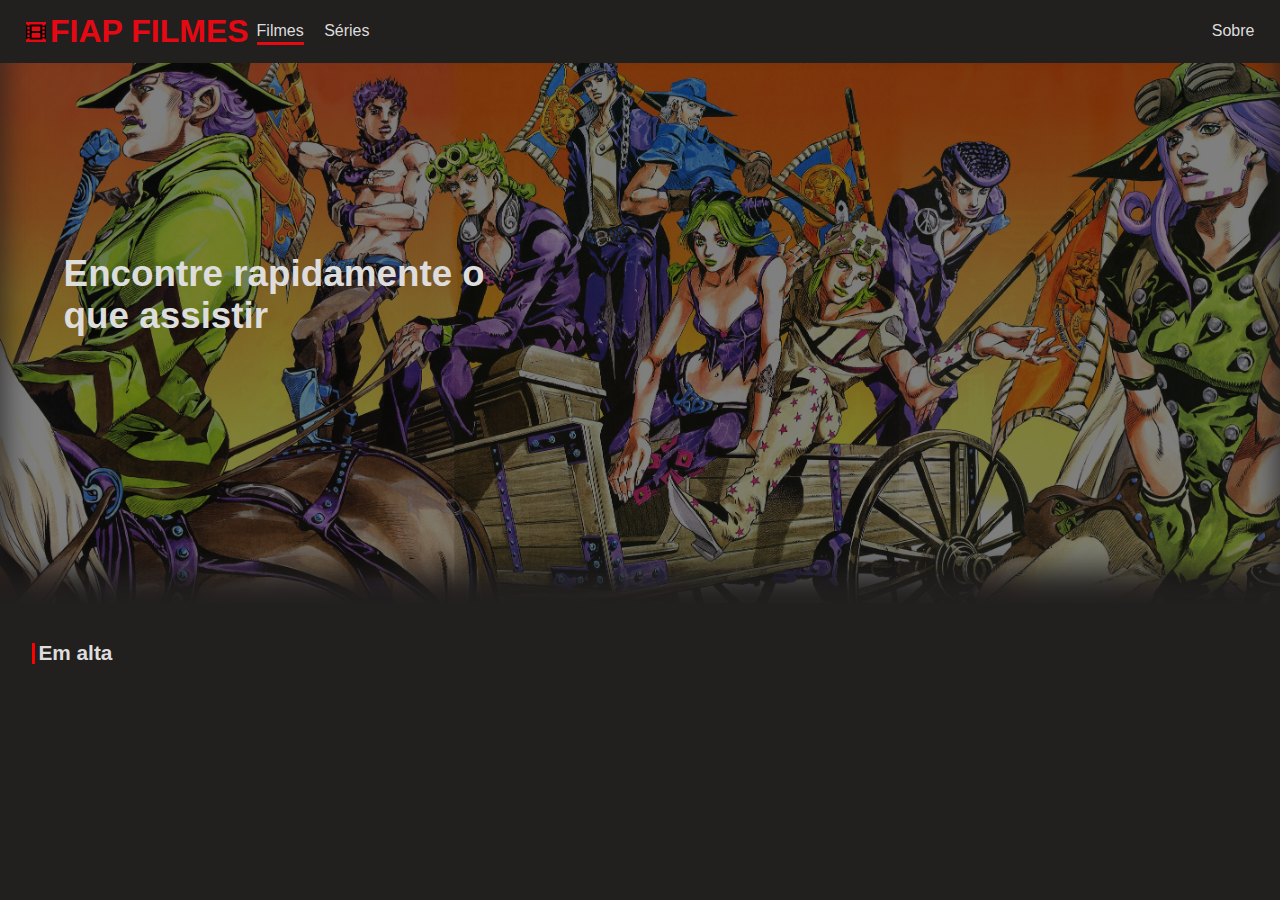
<file: html/index.html>
<!DOCTYPE html>
<html lang="en">
<head>
    <meta charset="UTF-8">
    <meta http-equiv="X-UA-Compatible" content="IE=edge">
    <meta name="viewport" content="width=device-width, initial-scale=1.0">
    <link rel="stylesheet" href="../css/style.css">
    <link rel="shortcut icon" href="../assets/favicon.ico" type="image/x-icon">
    <title>Fiap Filmes - Home</title>
</head>
<body>
    <header>
        <nav>
            <div class="nav-wrapper">
                <a href="#">
                    <img src="../assets/film.svg" />
                    <h1>FIAP FILMES</h1>
                </a>
                <div class="nav-items">
                    <div class="main-items">
                        <ul>
                            <li>
                                <a href="./index.html" class="ativo">Filmes</a>
                            </li>
                            <li>
                                <a href="#">Séries</a>
                            </li>
                        </ul>
                    </div>
                    <div class="secondary-items">
                        <ul>
                            <li>
                                <a href="./sobre.html">Sobre</a>
                            </li>
                        </ul>
                    </div>
                </div>
            </div>
        </nav>
    </header>

    <section id="capa">
        <div class="main-content-wrapper">
            <p>Encontre rapidamente o que assistir</p>
        </div>
    </section>

    <main>

        <section class="filmes-section" id="filmes-em-alta">
            <h2>Em alta</h2>
            <div class="filmes"></div>
        </section>

    </main>

    <script src="../js/scripts.js"></script>
</body>
</html>
</file>
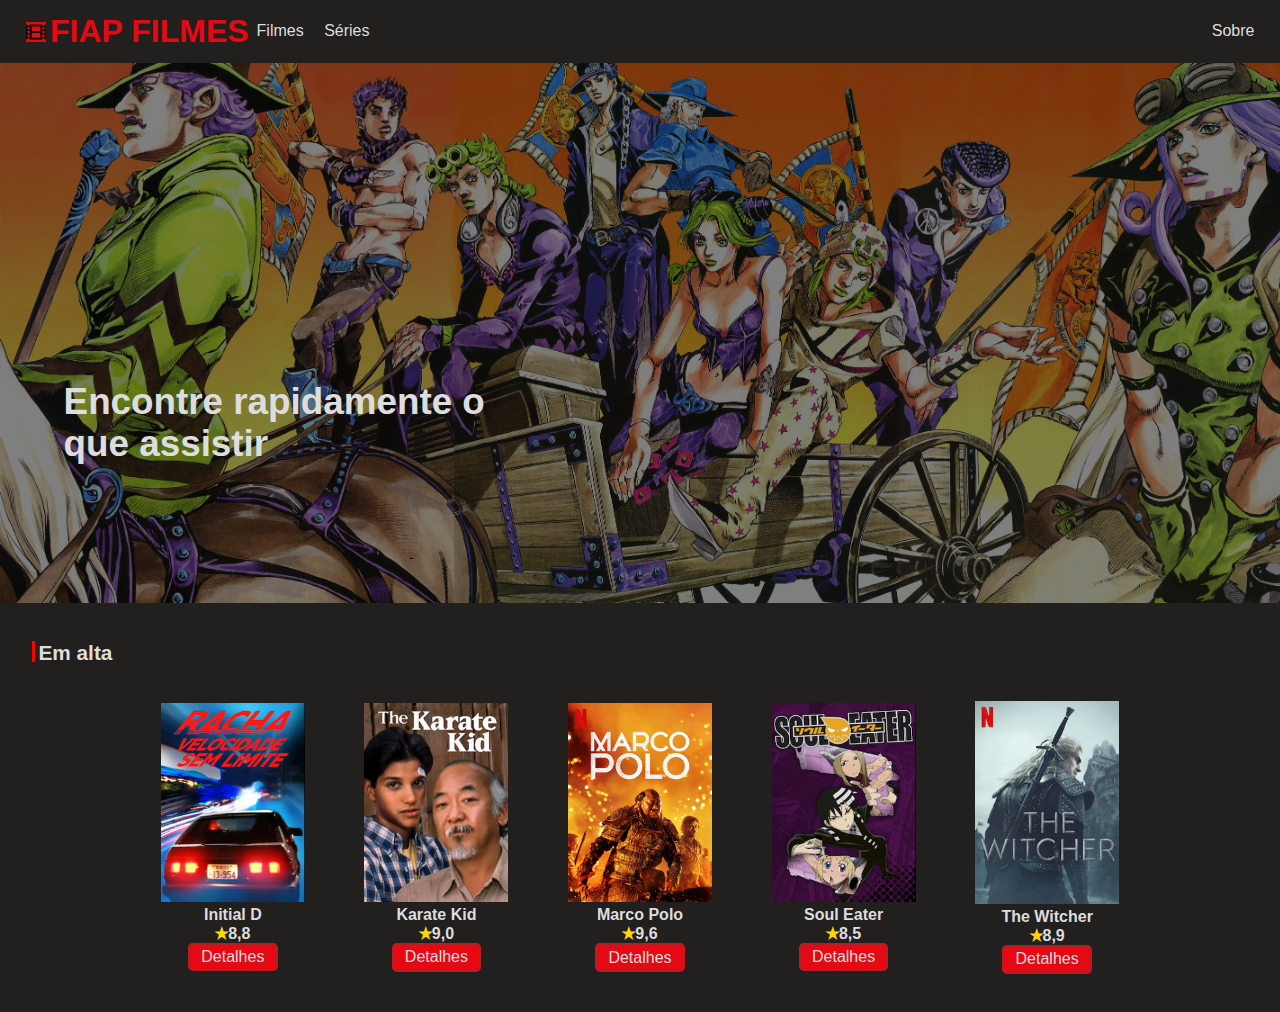
<file: fiap-filmes/html/index.html>
<!DOCTYPE html>
<html lang="en">
<head>
    <meta charset="UTF-8">
    <meta http-equiv="X-UA-Compatible" content="IE=edge">
    <meta name="viewport" content="width=device-width, initial-scale=1.0">
    <link rel="stylesheet" href="../css/style.css">
    <link rel="shortcut icon" href="../assets/favicon.ico" type="image/x-icon">
    <title>Fiap Filmes - Home</title>
</head>
<body>
    <header>
        <nav>
            <div class="nav-wrapper">
                <a href="#">
                    <img src="../assets/film.svg" />
                    <h1>FIAP FILMES</h1>
                </a>
                <div class="nav-items">
                    <div class="main-items">
                        <ul>
                            <li>
                                <a href="#">Filmes</a>
                            </li>
                            <li>
                                <a href="#">Séries</a>
                            </li>
                        </ul>
                    </div>
                    <div class="secondary-items">
                        <ul>
                            <li>
                                <a href="#">Sobre</a>
                            </li>
                        </ul>
                    </div>
                </div>
            </div>
        </nav>
    </header>

    <section id="capa">
        <div class="main-content-wrapper">
            <p>Encontre rapidamente o que assistir</p>
        </div>
    </section>

    <main>

        <section class="filmes-section" id="filmes-em-alta">
            <h2>Em alta</h2>
            <div class="filmes">
                <div class="filme">
                    <a href="#">
                        <img src="../assets/filmes/initial-d.png" alt="Initial D" title="Initial D" loading="lazy">
                    </a>
                    <p>Initial D</p>
                    <p>8,8</p>
                    <a href="#">Detalhes</a>
                </div>

                <div class="filme">
                    <a href="#">
                        <img src="../assets/filmes/karate-kid.png" alt="Karate Kid" title="Karate Kid" loading="lazy">
                    </a>
                    <p>Karate Kid</p>
                    <p>9,0</p>
                    <a href="#">Detalhes</a>
                </div>

                <div class="filme">
                    <a href="#">
                        <img src="../assets/filmes/marco-polo.png" alt="Marco Polo" title="Marco Polo" loading="lazy">
                    </a>
                    <p>Marco Polo</p>
                    <p>9,6</p>
                    <a href="#">Detalhes</a>
                </div>

                <div class="filme">
                    <a href="#">
                        <img src="../assets/filmes/soul-eater.png" alt="Soul Eater" title="Soul Eater" loading="lazy">
                    </a>
                    <p>Soul Eater</p>
                    <p>8,5</p>
                    <a href="#">Detalhes</a>
                </div>

                <div class="filme">
                    <a href="#">
                        <img src="../assets/filmes/witcher.png" alt="The Witcher" title="The Witcher" loading="lazy">
                    </a>
                    <p>The Witcher</p>
                    <p>8,9</p>
                    <a href="#">Detalhes</a>
                </div>
            </div>
        </section>

    </main>
</body>
</html>
</file>
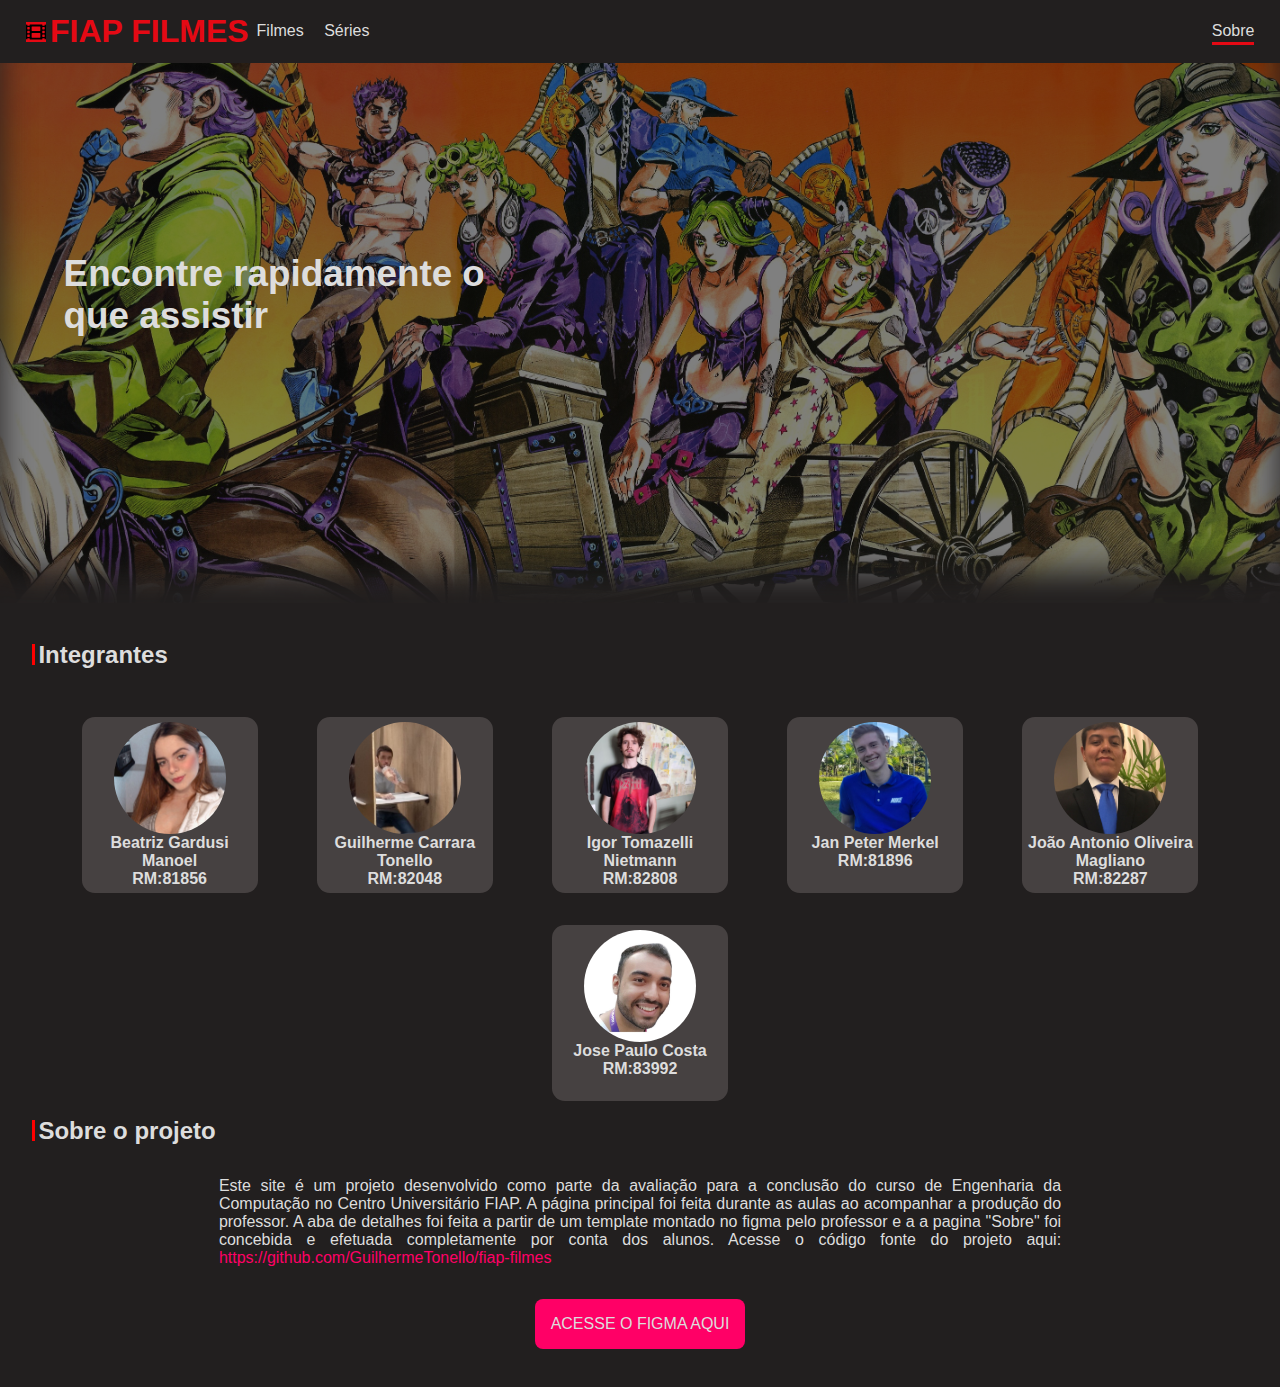
<file: html/sobre.html>
<!DOCTYPE html>
<html lang="en">
<head>
    <meta charset="UTF-8">
    <meta http-equiv="X-UA-Compatible" content="IE=edge">
    <meta name="viewport" content="width=device-width, initial-scale=1.0">
    <link rel="stylesheet" href="../css/style.css">
    <link rel="shortcut icon" href="../assets/favicon.ico" type="image/x-icon">
    <title>Fiap Filmes - Home</title>
</head>
<body>
    <header>
        <nav>
            <div class="nav-wrapper">
                <a href="./index.html">
                    <img src="../assets/film.svg" />
                    <h1>FIAP FILMES</h1>
                </a>
                <div class="nav-items">
                    <div class="main-items">
                        <ul>
                            <li>
                                <a href="./index.html">Filmes</a>
                            </li>
                            <li>
                                <a href="#">Séries</a>
                            </li>
                        </ul>
                    </div>
                    <div class="secondary-items">
                        <ul>
                            <li>
                                <a href="#" class="ativo">Sobre</a>
                            </li>
                        </ul>
                    </div>
                </div>
            </div>
        </nav>
    </header>

    <section id="capa">
        <div class="main-content-wrapper">
            <p>Encontre rapidamente o que assistir</p>
        </div>
    </section>

    <main>

        <h2 class="titulo">Integrantes</h2>

        <section class="integrantes">

            <a href="https://github.com/biiagardusi">
                <div class="integrante">
                    <img src="../assets/integrantes/bia.jpg" />
                    <p>Beatriz Gardusi Manoel</p>
                    <p>RM:81856</p>
                </div>
            </a>
            
            <a href="https://github.com/GuilhermeTonello">
                <div class="integrante">
                    <img src="../assets/integrantes/gui.jpg" />
                    <p>Guilherme Carrara Tonello</p>
                    <p>RM:82048</p>
                </div>
            </a>
                
            <a href="https://github.com/igortn1999">
                <div class="integrante">
                    <img src="../assets/integrantes/igor.jpg" />
                    <p>Igor Tomazelli Nietmann</p>
                    <p>RM:82808</p>
                </div>
            </a>

            <a href="https://github.com/janpeter123">
                <div class="integrante">
                    <img src="../assets/integrantes/jan.jpg" />
                    <p>Jan Peter Merkel</p>
                    <p>RM:81896</p>
                </div>
            </a>

            <a href="https://github.com/jamaglian">
                <div class="integrante">
                    <img src="../assets/integrantes/joao.jpg" />
                    <p>João Antonio Oliveira Magliano</p>
                    <p>RM:82287</p>
                </div>
            </a>

            <a href="https://github.com/jjpcosta">
                <div class="integrante">
                    <img src="../assets/integrantes/jose.jpg" />
                    <p>Jose Paulo Costa</p>
                    <p>RM:83992</p>
                </div>
            </a>

        </section>

        <h2 class="titulo">Sobre o projeto</h2>
        <div class="sobre-projeto">
            <p class="sobre-projeto">
                Este site é um projeto desenvolvido como parte da avaliação para a 
                conclusão do curso de Engenharia da Computação no Centro Universitário FIAP. 
                A página principal foi feita durante as aulas ao acompanhar a produção do 
                professor. A aba de detalhes foi feita a partir de um template montado no 
                figma pelo professor e a a pagina "Sobre" foi concebida e efetuada completamente 
                por conta dos alunos. Acesse o código fonte do projeto aqui: 
				<a href="https://github.com/GuilhermeTonello/fiap-filmes" target="_blank">
					https://github.com/GuilhermeTonello/fiap-filmes
				</a>
            </p>
            <a href="https://www.figma.com/file/vMh73LZE69kDbXxWcDt7Bl/Fiap-Movies?node-id=0%3A1" target="_blank">ACESSE O FIGMA AQUI</a>
        </div>

    </main>
</body>
</html>
</file>
<file: css/style.css>
/*
    CONFIGURAÇÕES
*/

:root {
    --primary-color: #E50914;
    --secondary-color: #F06;
    --background-color: #221F1F;
    --background-color-secondary: #464141;
    --text-color: #dddddd;
    --text-color-secondary: #b9b9b9;
}

* {
    margin: 0;
    padding: 0;
    border: none;
    box-sizing: border-box;
    text-decoration: none;
    font-family: 'Trebuchet MS', 'Lucida Sans Unicode', 'Lucida Grande', 'Lucida Sans', Arial, sans-serif;
    list-style-type: none;
}

body {
    background-color: var(--background-color);
    color: var(--text-color);
}

/*
    NAVBAR
*/

header {
    padding: 1% 0;
}

header nav img {
    width: 20px;
    height: auto;
    background-color: var(--primary-color);
}

header nav h1 {
    color: var(--primary-color);
    display: inline-block;
}

header nav a {
    color: var(--text-color);
    transition: 0.2s ease all;
}
header nav a:hover {
    color: var(--text-color-secondary);
}

header nav div.nav-wrapper {
    margin: 0 2%;

    display: flex;
    flex-direction: row;
    align-items: center;
    justify-content: space-between;
}

header nav div.nav-items {
    display: flex;
    flex-direction: row;
    align-items: center;
    justify-content: space-between;
    flex: 1;
}

header nav div.nav-items div.main-items ul li {
    display: inline;
    margin: 0 0.5rem;
}

/*
    CAPA
*/

section#capa {
    background: linear-gradient(rgba(0, 0, 0, 0.5), rgba(0, 0, 0, 0.5) 100%), url('../assets/filme-principal.png');
    background-repeat: no-repeat;
    background-size: cover;
    width: 100%;
    height: 60vh;
    z-index: -1;
    box-shadow: inset 0px -2rem 2rem var(--background-color);
}

section p {
	font-weight: bold;
}

section#capa div.main-content-wrapper {
    position: absolute;
    display: flex;
    align-items: center;
}


section#capa div.main-content-wrapper p {
    position: relative;
    font-size: 2.3rem;
    max-width: 70%;
    margin-top: 30%;
    margin-left: 10%;
}

/*
    FILME
*/

main {
    margin: 3%;
}

section.filmes-section h2 {
    font-size: 1.3rem;
}

section.filmes-section h2::before {
    content: "";
    position: absolute;
    align-self: center;
    width: 0.2rem;
    height: 1.3rem;
    background-color: red;
    margin-left: -0.5%;
    margin-top: 0.1rem;
}

div.filmes {
    display: flex;
    flex-direction: row;
    align-items: center;
    justify-content: space-evenly;
    margin: 3%;
}

div.filme {
    display: flex;
    flex-direction: column;
    max-width: 8%;
    align-items: center;
}

div.filme img {
    width: 9rem;
    border-radius: 0.5rem;
}

div.filme p {
    text-align: center;
    width: 250%;
}

div.filme p:nth-child(3)::before {
    content: "✭";
    white-space: pre;
    color: gold;
}

div.filme a:last-child {
    color: var(--text-color);
    background-color: var(--primary-color);
    padding: 0.2rem 0.7rem;
    border-radius: 0.3rem;
    border: 2px solid var(#E50914);
    transition: 0.1s ease all;
}

div.filme a:hover:last-child {
    color: var(--text-color-secondary);
    background-color: #E50914;
}

section.filme-resumo {
    background-repeat: no-repeat;
    background-size: cover;
    background-position: center;
    width: 100%;
    height: 60vh;

    display: flex;
    flex-direction: row;
    align-items: center;
    justify-content: space-around;
}

section.filme-resumo div.filme-img img {
    height: 50vh;
}

section.filme-resumo div.filme-info {
    height: 50vh;

    max-width: 70%;
    text-align: justify;

    display: flex;
    flex-direction: column;
}

section.filme-resumo div.filme-info p {
    max-width: 70%;
    font-weight: normal;

    margin-top: 4%;
}

h2.titulo::before {
    content: "";
    position: absolute;
    width: 0.2rem;
    height: 1.3rem;
    background-color: red;
    margin-top: 0.2rem;
    margin-left: -0.5%;
}

section.filme-info {
    margin: 3%;

    display: flex;
    flex-direction: column;
}

section.filme-info h2 {
    font-size: 1.3rem;
}

div.botoes {
    margin: 1rem 0;

    display: flex;
    flex-direction: row;
    align-items: center;

    max-width: 50%;
}

div.botoes a {
    background-color: var(--primary-color);
    color: var(--text-color);
    padding: 0.5rem 1rem;
    border-radius: 0.4rem;
    margin: 0 0.5rem;
}

div.elenco {
    display: flex;
    flex-direction: column;

    max-width: 70%;
}

div.elenco div.atores {
    display: flex;
    flex-direction: row;
    align-items: center;
    justify-content: space-around;

    margin-top: 5rem;
}

div.ator {
    background-color: var(--background-color-secondary);

    width: 10rem;
    height: 12rem;

    display: flex;
    flex-direction: column;
    align-items: center;
    justify-content: space-around;

    text-align: center;
}

div.ator img {
    width: 7rem;
    height: 7rem;
    border-radius: 50%;
    margin-top: -5rem;
    object-fit: cover;
}

div.ator p {
    font-weight: normal;
}

div.ator p.ator-personagem {
    color: var(--text-color-secondary);
}

aside.ficha-tecnica {
    align-self: flex-end;

    margin-top: -50vh;

    display: flex;
    flex-direction: column;
    justify-content: center;

    background-color: var(--background-color-secondary);

    max-width: 15%;

    padding: 1rem;
}

aside.ficha-tecnica div.item-tecnico {
    margin: 0.5rem 0;
}

aside.ficha-tecnica div.item-tecnico p.item-valor {
    font-weight: normal;
    color: var(--text-color-secondary);
}

.botao:hover {
    filter: drop-shadow(0px 4px 4px rgba(0, 0, 0, 0.0))
      drop-shadow(0px 0px 9px #E50914);
    transition: all 0.2s;
  }

section.integrantes {
    display: flex;
    flex-direction: row;
    align-items: center;
    justify-content: space-evenly;
    flex-wrap: wrap;

    margin-top: 2rem;
}

section.integrantes div.integrante {
    width: 11rem;
    height:11rem;
    background-color: #464141;
    border-radius: 0.8rem;
    display: flex;
    flex-direction: column;
    color:var(--text-color);
    align-items: center;

    margin: 1rem;
    padding: 0.3rem 0;
    text-align: center;
}

section.integrantes div:hover{
    color: var(--secondary-color);
    filter: saturate(1.33);
    filter:brightness(1.1);
    transform: scale(1.1);
    transition: .2s;
}

div.integrante img {
    border-radius: 100%;
    width: 7rem;
    height: 7rem;
	object-fit: cover;
}

div.sobre-projeto {
    display: flex;
    justify-content: center;
    align-items: center;
    flex-direction: column;
}

div.sobre-projeto p {
    text-align: justify;
    max-width: 70%;
    margin: 2rem auto;
}

div.sobre-projeto p a {
    overflow-wrap: break-word;
	background: none;
	padding: 0;
	border-radius: 0;
	color: var(--secondary-color);
}
div.sobre-projeto p a:hover {
	background: none;
	color: var(--primary-color);
}

div.sobre-projeto a {
    color: var(--text-color);
    background-color: var(--secondary-color);
    padding: 1rem;
    border-radius: 0.5rem;
    transition: 0.2s ease all;
}

div.sobre-projeto a:hover {
    color: var(--text-color-secondary);
    background-color: var(--primary-color);
}

@media screen and (max-width: 1000px) {

    div.filmes {
        display: flex;
        flex-direction: row;
        align-items: center;
        justify-content: space-between;
        margin: 3%;
    }

    section.filme-resumo {
        height: 40vh;
    }

    section.filme-resumo div.filme-img {
        display: none;
    }

    section.filme-resumo div.filme-info {
        display: flex;
        justify-content: center;
        align-items: center;
        max-width: 100%;
    }

    div.elenco {
        align-self: center;
        margin-top: 10%;
    }

    div.elenco div.ator {
        margin: 0 1%;
    }

    aside.ficha-tecnica {
        align-self: center;
        max-width: 100%;
        margin-top: 10%;
    }

}

.ativo{
border-bottom: 3px solid var(--primary-color);
padding-bottom: 0.2rem;
}

@media screen and (max-width: 767px) {

    section#capa div.main-content-wrapper p {
        position: relative;
        font-size: 2.3rem;
        max-width: 70%;
        margin-left: 10%;
    }

    main h2 {
        margin: 3% 20%;
    }

    div.filmes {
        display: flex;
        flex-flow: column wrap;
    }

    div.filmes p:first-of-type {
        width: 250%;
    }

    section.filme-resumo {
        height: 100vh;
    }

    div.botoes {
        max-width: 100%;
        align-self: center;
    }

    div.elenco div.atores {
        flex-direction: column;
    }

    div.atores div.ator:first-child {
        margin-top: 0.5rem;
    }

    div.atores div.ator {
        margin: 3rem 0;
    }

    div.filme{
        margin-top: 1rem;
    }
}

@media screen and (max-width: 425px) {
    
    div.nav-wrapper a{
        display: block;
        margin: 0.1rem;
        padding-top: 0.5rem;  
    }

    div.nav-wrapper{
        display: flex;
        flex-direction: column !important;
        align-self: center !important;
        justify-content: center;
        justify-self: center;
        padding-bottom: 0.5rem;
    }

    ul{
        display: flex !important;
        justify-items: center;
        align-content: center;
        align-items: center;
        justify-content: center;
    }

    h2::before{
        display: none;
    }

    h2{
        display: flex;
        border-left: var(--primary-color) solid 5px;
        padding-left: .2rem;
        margin-bottom: 1rem;
    }

    a.botao{
        margin-bottom: 0.25rem;
    }
}
</file>
<file: fiap-filmes/css/style.css>
/*
    CONFIGURAÇÕES
*/

:root {
    --primary-color: #E50914;
    --secondary-color: #B81D24;
    --background-color: #221F1F;
    --background-color-secondary: #564D4D;
    --text-color: #dddddd;
    --text-color-secondary: #b9b9b9;
}

* {
    margin: 0;
    padding: 0;
    border: none;
    box-sizing: border-box;
    text-decoration: none;
    font-family: 'Trebuchet MS', 'Lucida Sans Unicode', 'Lucida Grande', 'Lucida Sans', Arial, sans-serif;
    list-style-type: none;
}

body {
    background-color: var(--background-color);
    color: var(--text-color);
}

/*
    NAVBAR
*/

header {
    padding: 1% 0;
}

header nav img {
    width: 20px;
    height: auto;
    background-color: var(--primary-color);
}

header nav h1 {
    color: var(--primary-color);
    display: inline-block;
}

header nav a {
    color: var(--text-color);
    transition: 0.2s ease all;
}
header nav a:hover {
    color: var(--text-color-secondary);
}

header nav div.nav-wrapper {
    margin: 0 2%;

    display: flex;
    flex-direction: row;
    align-items: center;
    justify-content: space-between;
}

header nav div.nav-items {
    display: flex;
    flex-direction: row;
    align-items: center;
    justify-content: space-between;
    flex: 1;
}

header nav div.nav-items div.main-items ul li {
    display: inline;
    margin: 0 0.5rem;
}

/*
    CAPA
*/

section#capa {
    background: linear-gradient(rgba(0, 0, 0, 0.5), rgba(0, 0, 0, 0.5) 100%), url('../assets/filme-principal.png');
    background-repeat: no-repeat;
    background-size: cover;
    width: 100%;
    height: 60vh;
}

section p {
	font-weight: bold;
}

section#capa div.main-content-wrapper {
    position: absolute;
}


section#capa div.main-content-wrapper p {
    position: relative;
    font-size: 2.3rem;
    max-width: 70%;
    margin-top: 50%;
    margin-left: 10%;
}

/*
    FILME
*/

main {
    margin: 3%;
}

section.filmes-section h2 {
    font-size: 1.3rem;
}

section.filmes-section h2::before {
    content: "";
    position: absolute;
    width: 0.2rem;
    height: 1.3rem;
    background-color: red;

    margin-left: -0.5%;
}

div.filmes {
    display: flex;
    flex-direction: row;
    align-items: center;
    justify-content: space-evenly;
    margin: 3%;
}

div.filme {
    display: flex;
    flex-direction: column;
    max-width: 8%;
    align-items: center;
}

div.filme img {
    width: 9rem;
}

div.filme p {
    text-align: center;
    width: 250%;
}

div.filme p:nth-child(3)::before {
    content: "✭";
    white-space: pre;
    color: gold;
}

div.filme a:last-child {
    color: var(--text-color);
    background-color: var(--primary-color);
    padding: 0.2rem 0.7rem;
    border-radius: 0.3rem;
    border: 2px solid var(--secondary-color);
    transition: 0.1s ease all;
}

div.filme a:hover:last-child {
    color: var(--text-color-secondary);
    background-color: var(--secondary-color);
}


@media screen and (max-width: 1000px) {

    div.filmes {
        display: flex;
        flex-direction: row;
        align-items: center;
        justify-content: space-between;
        margin: 3%;
    }

}

@media screen and (max-width: 767px) {

    section#capa div.main-content-wrapper p {
        position: relative;
        font-size: 2.3rem;
        max-width: 70%;
        margin-top: 70%;
        margin-left: 10%;
    }

    main h2 {
        margin: 3% 20%;
    }

    div.filmes {
        display: flex;
        flex-flow: column wrap;
    }

    div.filmes p:first-of-type {
        width: 250%;
    }
}
</file>
